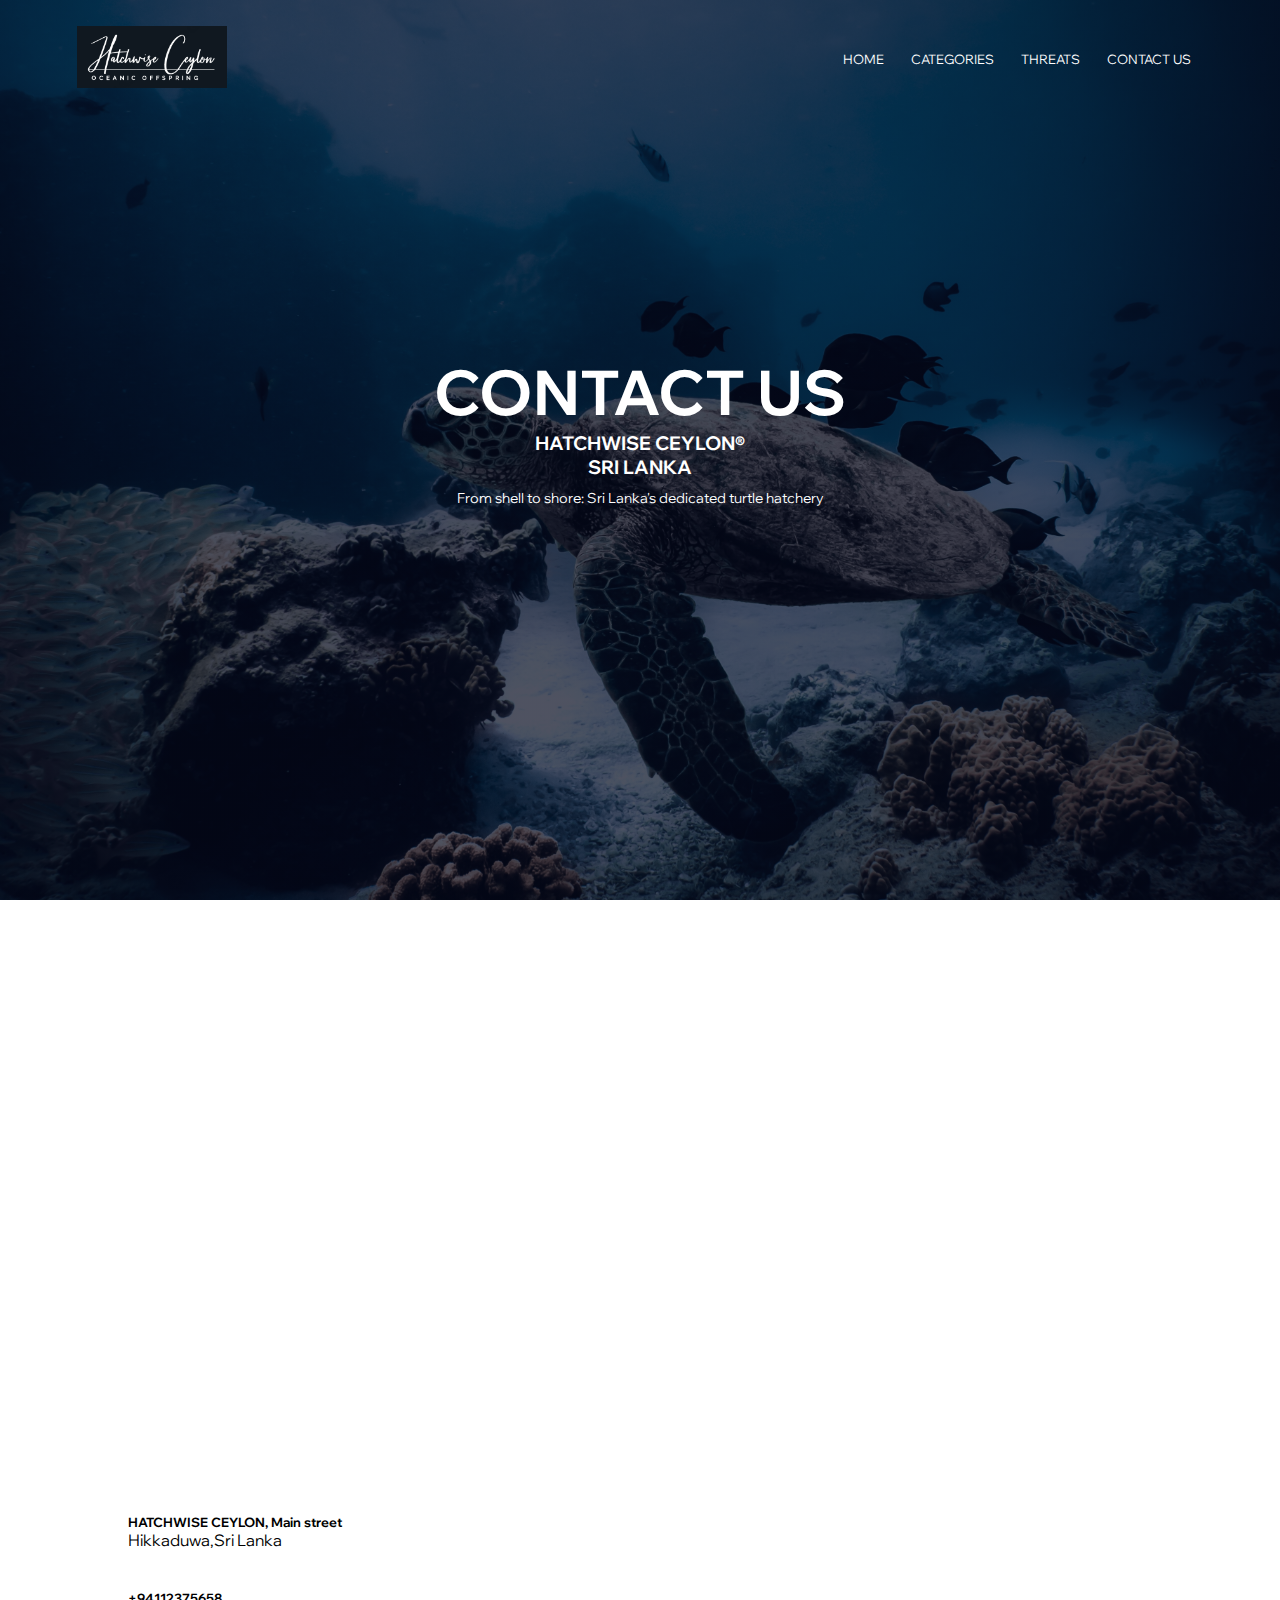
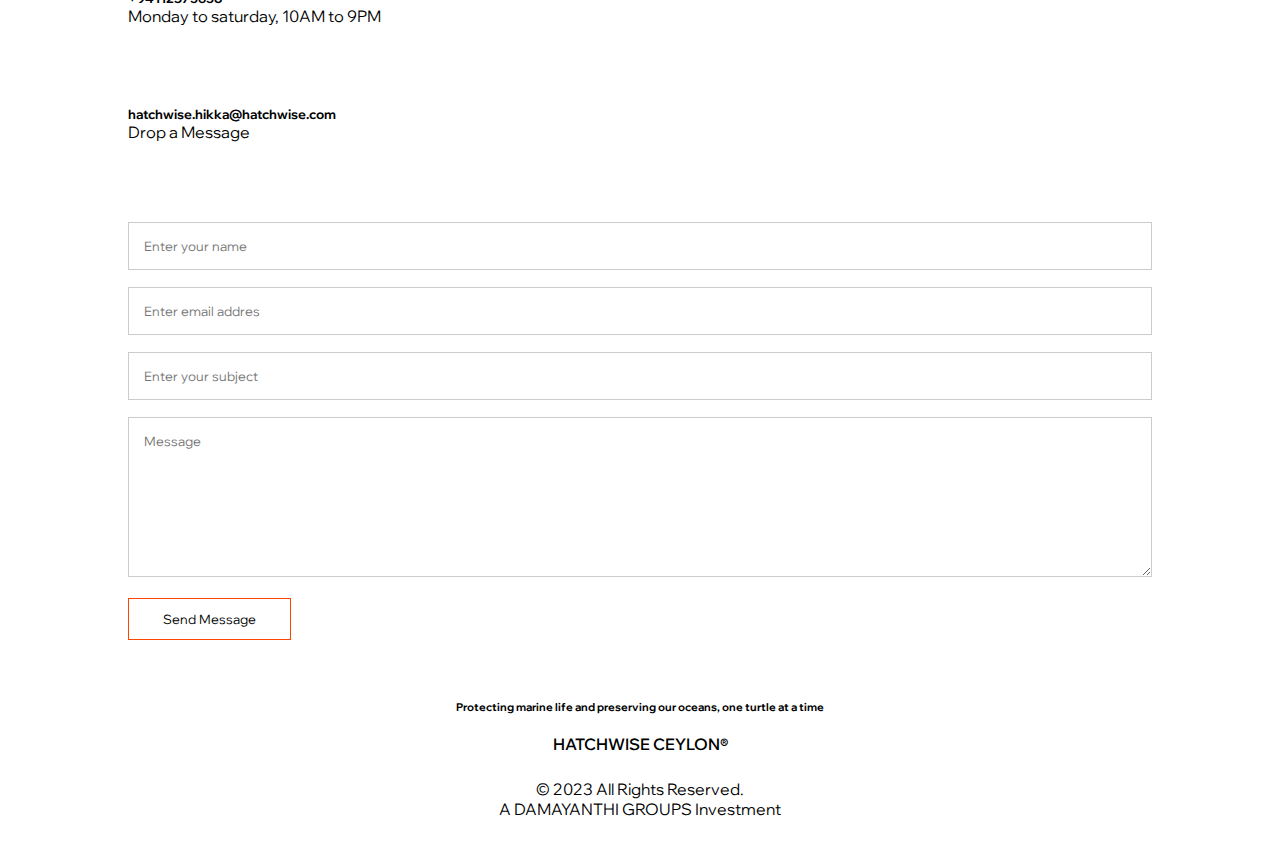
<file: contact.html>
<!DOCTYPE html>
<html lang="en">
<head>
    <meta charset="UTF-8">
    <meta http-equiv="X-UA-Compatible" content="IE=edge">
    <meta name="viewport" content="width=device-width, initial-scale=1.0">
    <title>CONTACT US</title>
    <link rel="stylesheet" href="resources\style\contact.css">
    <link rel="preconnect" href="https://fonts.googleapis.com">
<link rel="preconnect" href="https://fonts.gstatic.com" crossorigin>
<link href="https://fonts.googleapis.com/css2?family=Wix+Madefor+Display:wght@400;600;700;800&display=swap" rel="stylesheet">
</head>
<body>
    
    <section class="header">
        <img class="back-img" src="resources\images\pexels-daniel-torobekov-8710944.jpg" alt="">
        <nav>
            
            <a href="index.html"><img src="resources\images\Screenshot (52).png" alt=""></a>
            <div class="nav-links">
                <i class="fa fa-times" onclick="hideMenu"></i>
                <ul>
                    <li><a href="index.html">HOME</a></li>
                    <li><a href="researchcorner.html">CATEGORIES</a></li>
                    <li><a href="threats.html">THREATS</a></li>
                    <li><a href="contact.html">CONTACT US</a></li>
                </ul>
                <i class="fa fa-bars" aria-hidden="true" onclick="showMenu"></i>
            </div>
        </nav>
        <div class="text-box">
            <h1>CONTACT US</h1>
            <h3>HATCHWISE CEYLON®<br> SRI LANKA</h3>
            <p>From shell to shore: Sri Lanka's dedicated turtle hatchery</p>
            
        </div>
    </section>
    <!---location--->
    <section class="location">
        <iframe src="https://www.google.com/maps/embed?pb=!1m18!1m12!1m3!1d31736.179109064342!2d80.11903165!3d6.12768935!2m3!1f0!2f0!3f0!3m2!1i1024!2i768!4f13.1!3m3!1m2!1s0x3ae177fbcae7226d%3A0x373eeb50aad15308!2sHikkaduwa!5e0!3m2!1sen!2slk!4v1685391765190!5m2!1sen!2slk" width="600" height="450" style="border:0;" allowfullscreen="" loading="lazy" referrerpolicy="no-referrer-when-downgrade"></iframe>
    </section>
    <section class="contact-us">
        <div class="row">
           <div class="contact-col">
                <div>
                    <span>
                    <h5>HATCHWISE CEYLON, Main street</h5>
                    <p>Hikkaduwa,Sri Lanka</p>
                </span>
                </div>
                <div class="contact-col">
                    <div>
                        <span>
                        <h5>+94112375658</h5>
                        <p>Monday to saturday, 10AM to 9PM</p>
                    </span>
                    </div>
                </div>
                <div class="contact-col">
                    <div>
                        <span>
                        <h5>hatchwise.hikka@hatchwise.com</h5>
                        <p>Drop a Message</p>
                    </span>
                    </div>
                </div>
           </div>
           <div class="contact-col">
             
            <form action="">
                <input type="text" placeholder="Enter your name"required>
                <input type="email" placeholder="Enter email addres"required>
                <input type="text" placeholder="Enter your subject"required>
                <textarea  rows="8" placeholder="Message"required></textarea>
                <button type="submit" class="donate-btn">Send Message</button>
            </form>
            
           </div>
        </div>
    </section>

     <!---footer-->
     <section class="footer">
        <h6>Protecting marine life and preserving our oceans, one turtle at a time</h6>
        <h4>HATCHWISE CEYLON®</h4>
        <p>© 2023 All Rights Reserved. <br> A DAMAYANTHI GROUPS Investment</p>
  
      </section>
</body>
</html>
</file>
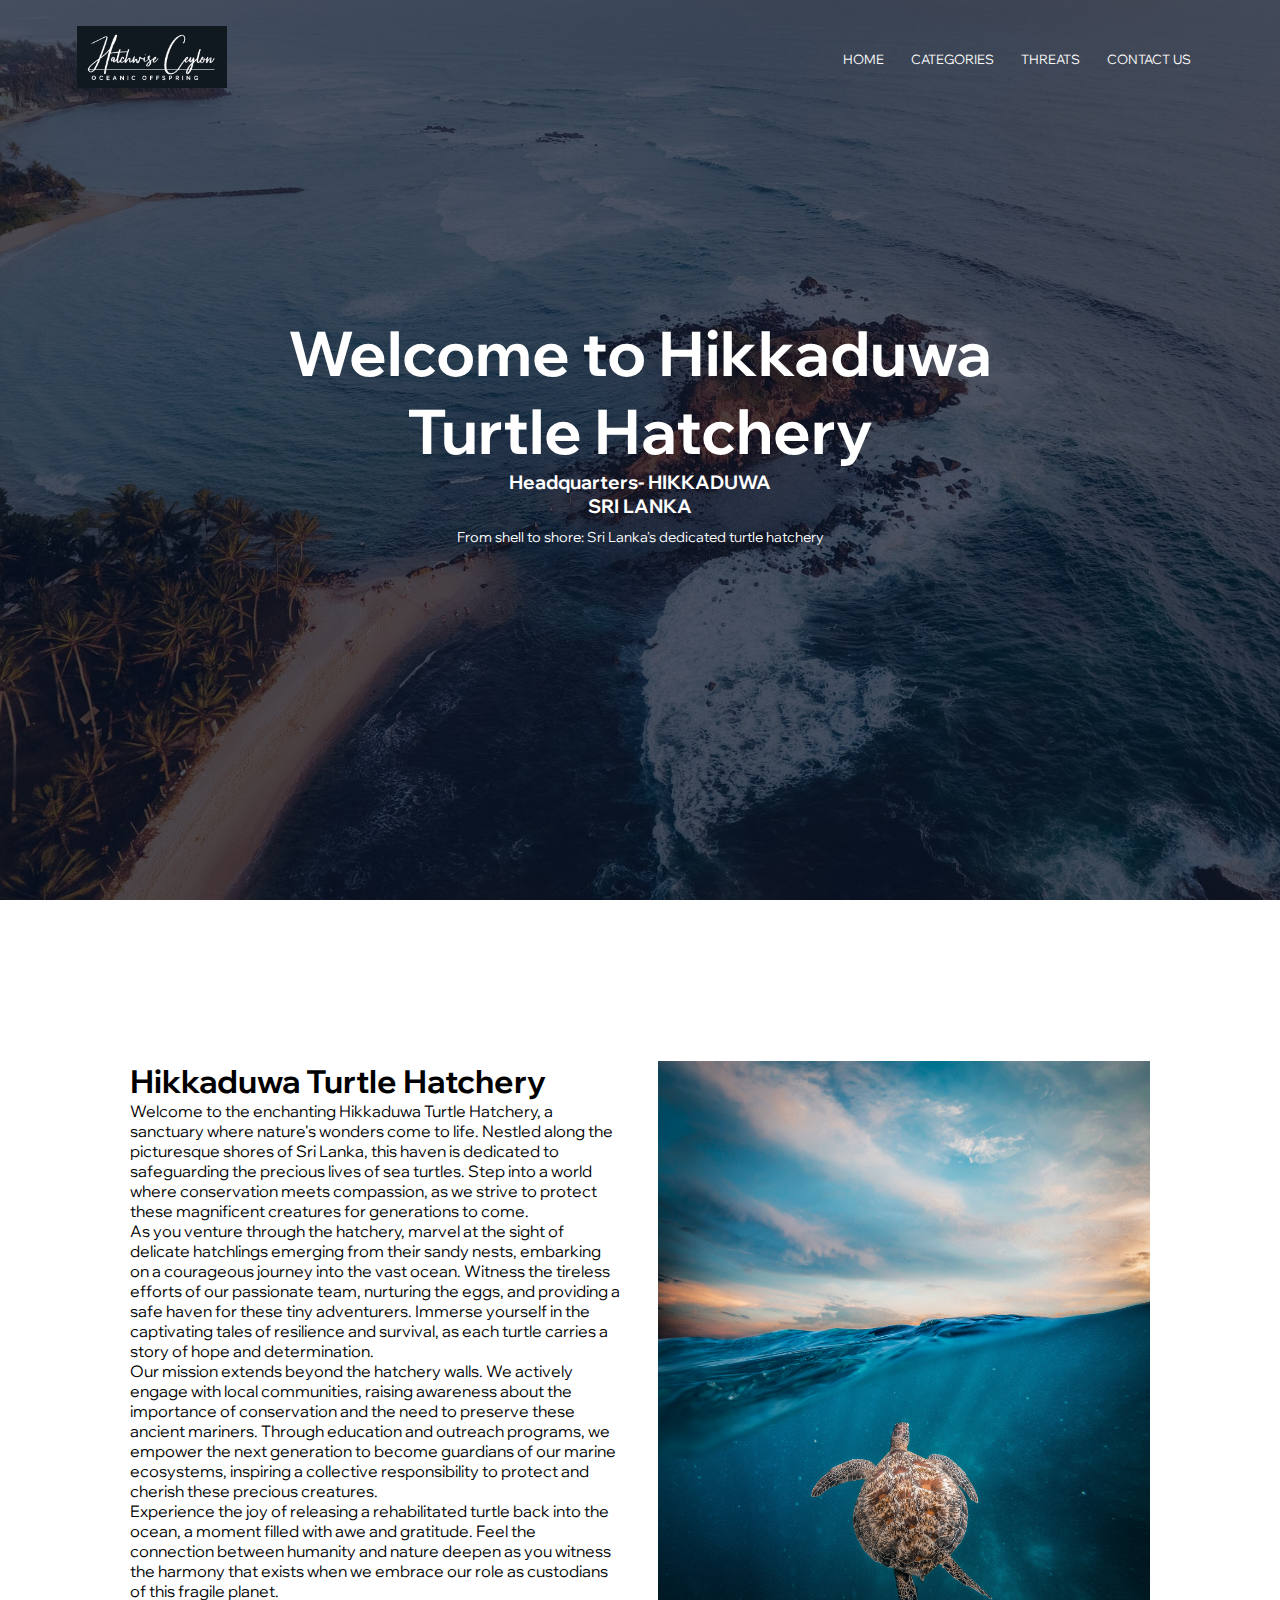
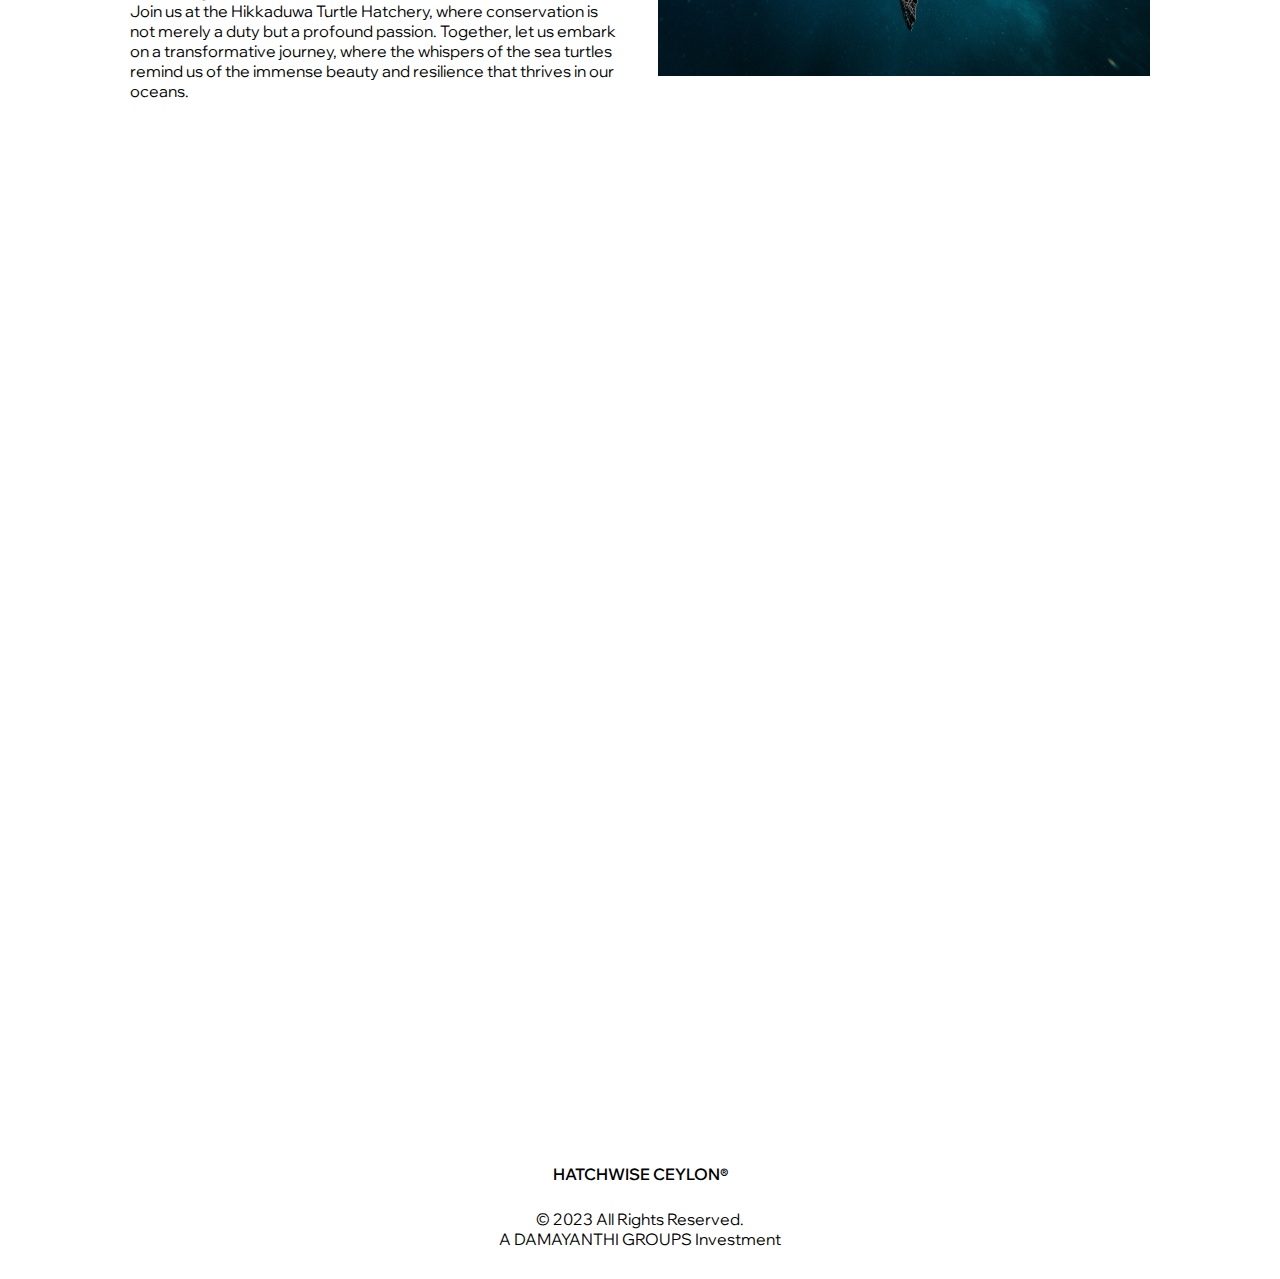
<file: hikkaduwe.html>
<!DOCTYPE html>
<html lang="en">
<head>
    <meta charset="UTF-8">
    <meta http-equiv="X-UA-Compatible" content="IE=edge">
    <meta name="viewport" content="width=device-width, initial-scale=1.0">
    <title>HIKKADUWE  HATCHERY</title>
    <link rel="stylesheet" href="resources\style\hikkaduwe.css">
    <link rel="preconnect" href="https://fonts.googleapis.com">
<link rel="preconnect" href="https://fonts.gstatic.com" crossorigin>
<link href="https://fonts.googleapis.com/css2?family=Wix+Madefor+Display:wght@400;600;700;800&display=swap" rel="stylesheet">
</head>
<body>
    
    <section class="header">
        <img class="back-img" src="resources\images\Things-To-Do-Mirissa-Sri-Lanka-parrot-rock.jpg" alt="">
        <nav>
            
            <a href="index.html"><img src="resources\images\Screenshot (52).png" alt=""></a>
            <div class="nav-links">
                <i class="fa fa-times" onclick="hideMenu"></i>
                <ul>
                    <li><a href="index.html">HOME</a></li>
                    <li><a href="researchcorner.html">CATEGORIES</a></li>
                    <li><a href="threats.html">THREATS</a></li>
                    <li><a href="contact.html">CONTACT US</a></li>
                </ul>
                <i class="fa fa-bars" aria-hidden="true" onclick="showMenu"></i>
            </div>
        </nav>
        <div class="text-box">
            <h1>Welcome to Hikkaduwa <br>
                Turtle Hatchery</h1>
             <h3>Headquarters- HIKKADUWA  <br> SRI LANKA</h3>
            <p>From shell to shore: Sri Lanka's dedicated turtle hatchery</p>
            
        </div>
    </section>

    <section class="category1">
        <div class="row">
            <div class="cate1-col">
              <h1>Hikkaduwa Turtle Hatchery</h1>
              <p>
                Welcome to the enchanting Hikkaduwa Turtle Hatchery, a sanctuary where nature's wonders come to life. Nestled along the picturesque shores of Sri Lanka, this haven is dedicated to safeguarding the precious lives of sea turtles. Step into a world where conservation meets compassion, as we strive to protect these magnificent creatures for generations to come.

<br> As you venture through the hatchery, marvel at the sight of delicate hatchlings emerging from their sandy nests, embarking on a courageous journey into the vast ocean. Witness the tireless efforts of our passionate team, nurturing the eggs, and providing a safe haven for these tiny adventurers. Immerse yourself in the captivating tales of resilience and survival, as each turtle carries a story of hope and determination.

<br> Our mission extends beyond the hatchery walls. We actively engage with local communities, raising awareness about the importance of conservation and the need to preserve these ancient mariners. Through education and outreach programs, we empower the next generation to become guardians of our marine ecosystems, inspiring a collective responsibility to protect and cherish these precious creatures.

<br> Experience the joy of releasing a rehabilitated turtle back into the ocean, a moment filled with awe and gratitude. Feel the connection between humanity and nature deepen as you witness the harmony that exists when we embrace our role as custodians of this fragile planet.

<br> Join us at the Hikkaduwa Turtle Hatchery, where conservation is not merely a duty but a profound passion. Together, let us embark on a transformative journey, where the whispers of the sea turtles remind us of the immense beauty and resilience that thrives in our oceans.







              </p>
              
              
            </div>
            <div class="cate1-col">
                <img src="resources\images\pexels-stijn-dijkstra-7177188.jpg" alt="">
            </div>
        </div>

      </section>
        <!---location--->
    <section class="location">
        <iframe src="https://www.google.com/maps/embed?pb=!1m18!1m12!1m3!1d31736.179109064342!2d80.11903165!3d6.12768935!2m3!1f0!2f0!3f0!3m2!1i1024!2i768!4f13.1!3m3!1m2!1s0x3ae177fbcae7226d%3A0x373eeb50aad15308!2sHikkaduwa!5e0!3m2!1sen!2slk!4v1685391765190!5m2!1sen!2slk" width="600" height="450" style="border:0;" allowfullscreen="" loading="lazy" referrerpolicy="no-referrer-when-downgrade"></iframe>
    </section>

    <section class="embed">
        <center>
        <iframe width="560" height="315" src="https://www.youtube.com/embed/0p29_KQ7-v0" title="YouTube video player" frameborder="0" allow="accelerometer; autoplay; clipboard-write; encrypted-media; gyroscope; picture-in-picture; web-share" allowfullscreen></iframe>
        </center>

    </section>


     <!---footer-->
     <section class="footer">
        <h4>HATCHWISE CEYLON®</h4>
        <p>© 2023 All Rights Reserved. <br> A DAMAYANTHI GROUPS Investment</p>
  
      </section>
</body>
</html>
</file>
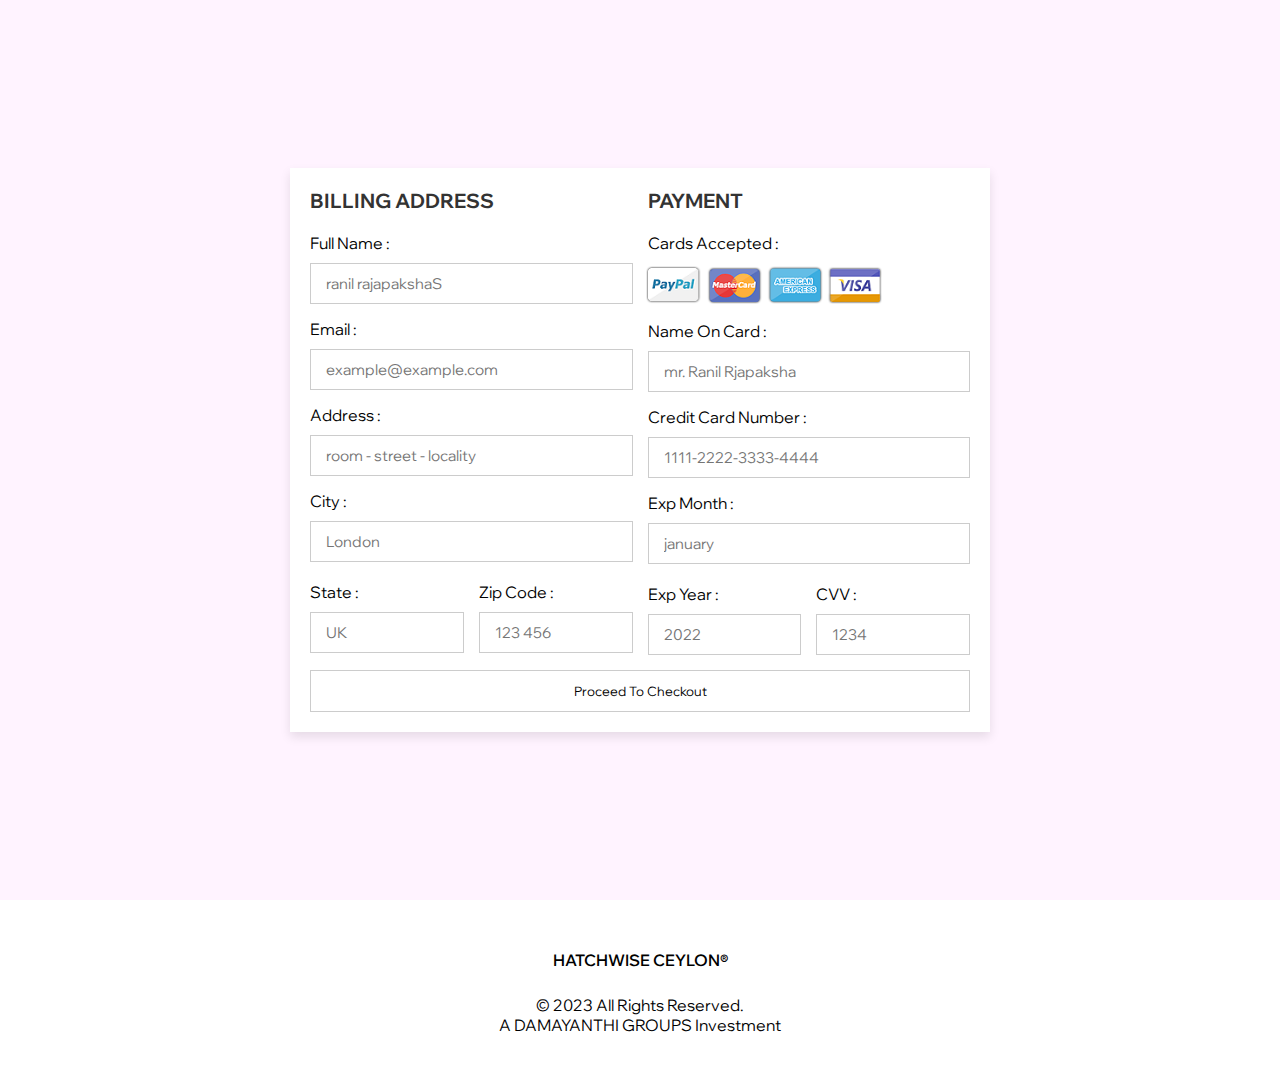
<file: payment.html>
<!DOCTYPE html>
<html lang="en">
<head>
    <meta charset="UTF-8">
    <meta http-equiv="X-UA-Compatible" content="IE=edge">
    <meta name="viewport" content="width=device-width, initial-scale=1.0">
    <title>PAY NOW</title>
    <link rel="stylesheet" href="resources\style\payment.css">
    <link rel="preconnect" href="https://fonts.googleapis.com">
<link rel="preconnect" href="https://fonts.gstatic.com" crossorigin>
<link href="https://fonts.googleapis.com/css2?family=Wix+Madefor+Display:wght@400;600;700;800&display=swap" rel="stylesheet">
</head>
<body>


    <!---- container---->
    <div class="container">

        <form action="">
    
            <div class="row">
    
                <div class="col">
    
                    <h3 class="title">billing address</h3>
    
                    <div class="inputBox">
                        <span>full name :</span>
                        <input type="text" placeholder="ranil rajapakshaS">
                    </div>
                    <div class="inputBox">
                        <span>email :</span>
                        <input type="email" placeholder="example@example.com">
                    </div>
                    <div class="inputBox">
                        <span>address :</span>
                        <input type="text" placeholder="room - street - locality">
                    </div>
                    <div class="inputBox">
                        <span>city :</span>
                        <input type="text" placeholder="London">
                    </div>
    
                    <div class="flex">
                        <div class="inputBox">
                            <span>state :</span>
                            <input type="text" placeholder="UK">
                        </div>
                        <div class="inputBox">
                            <span>zip code :</span>
                            <input type="text" placeholder="123 456">
                        </div>
                    </div>
    
                </div>
    
                <div class="col">
    
                    <h3 class="title">payment</h3>
    
                    <div class="inputBox">
                        <span>cards accepted :</span>
                        <img src="resources\images\card_img.png" alt="">
                    </div>
                    <div class="inputBox">
                        <span>name on card :</span>
                        <input type="text" placeholder="mr. Ranil Rjapaksha">
                    </div>
                    <div class="inputBox">
                        <span>credit card number :</span>
                        <input type="number" placeholder="1111-2222-3333-4444">
                    </div>
                    <div class="inputBox">
                        <span>exp month :</span>
                        <input type="text" placeholder="january">
                    </div>
    
                    <div class="flex">
                        <div class="inputBox">
                            <span>exp year :</span>
                            <input type="number" placeholder="2022">
                        </div>
                        <div class="inputBox">
                            <span>CVV :</span>
                            <input type="text" placeholder="1234">
                        </div>
                    </div>
    
                </div>
        
            </div>
    
            <input type="submit" value="proceed to checkout" class="submit-btn">
    
        </form>
    
    </div>    

     <!---footer-->
     <section class="footer">
        <h4>HATCHWISE CEYLON®</h4>
        <p>© 2023 All Rights Reserved. <br> A DAMAYANTHI GROUPS Investment</p>
  
      </section>
</body>
</html>
</file>
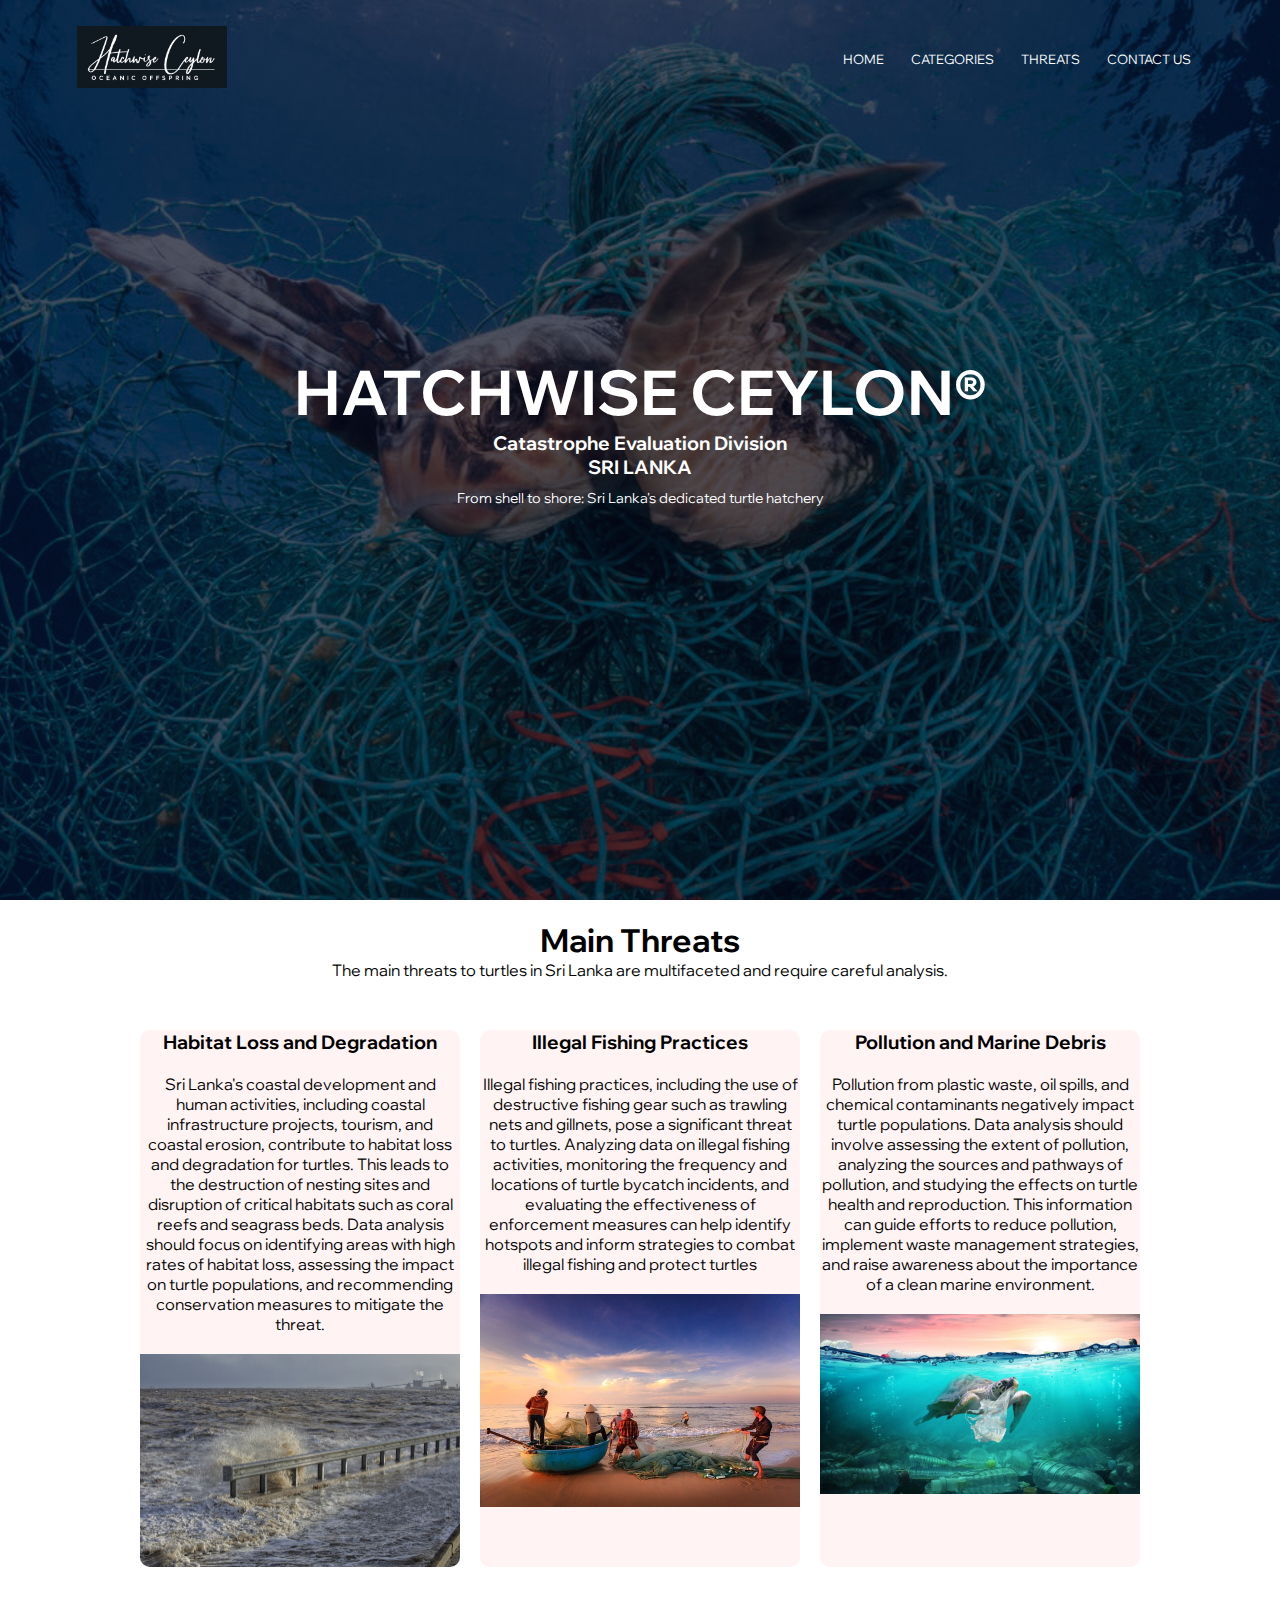
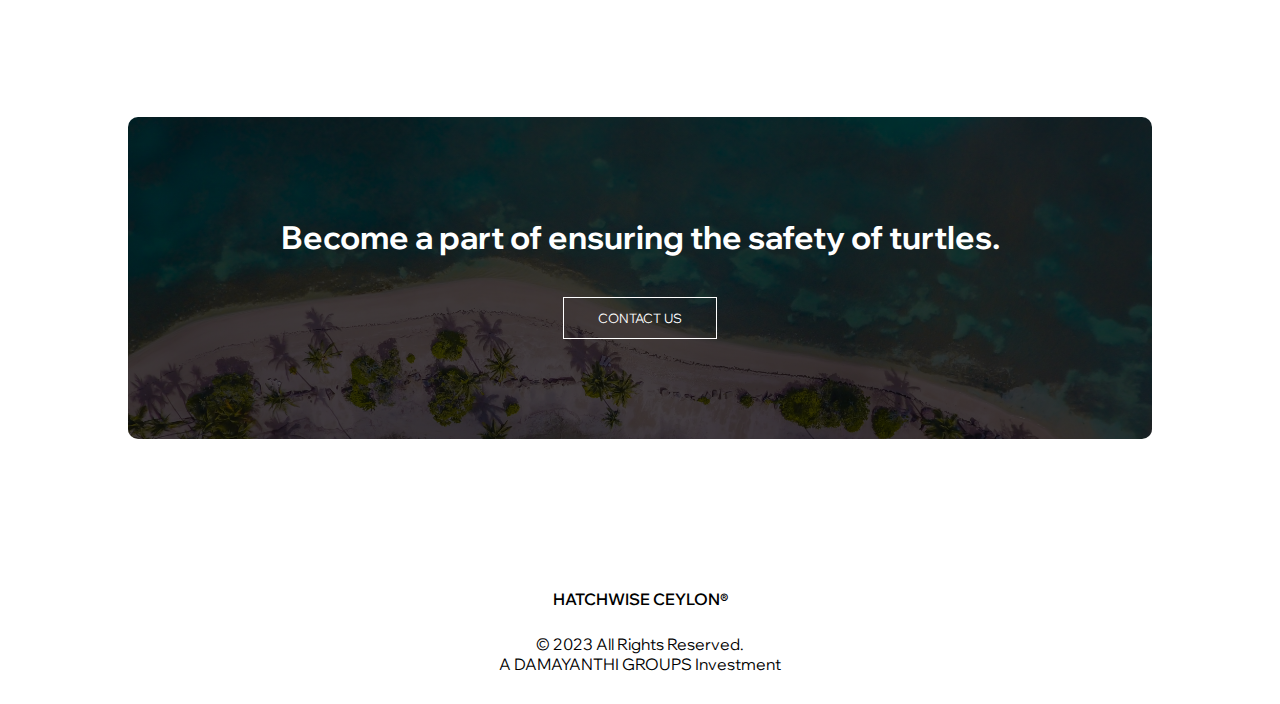
<file: threats.html>
<!DOCTYPE html>
<html lang="en">
<head>
    <meta charset="UTF-8">
    <meta http-equiv="X-UA-Compatible" content="IE=edge">
    <meta name="viewport" content="width=device-width, initial-scale=1.0">
    <title>INQUIRY DEVITION</title>
    <link rel="stylesheet" href="resources\style\threats.css">
    <link rel="preconnect" href="https://fonts.googleapis.com">
<link rel="preconnect" href="https://fonts.gstatic.com" crossorigin>
<link href="https://fonts.googleapis.com/css2?family=Wix+Madefor+Display:wght@400;600;700;800&display=swap" rel="stylesheet">
</head>
<body>
    
    <section class="header">
        <img class="back-img" src="resources\images\93yoma3bfr_Loggerhead_Turtle_Caught_in_Net_WW2122572.jpg" alt="">
        <nav>
            
            <a href="index.html"><img src="resources\images\Screenshot (52).png" alt=""></a>
            <div class="nav-links">
                <i class="fa fa-times" onclick="hideMenu"></i>
                <ul>
                    <li><a href="index.html">HOME</a></li>
                    <li><a href="researchcorner.html">CATEGORIES</a></li>
                    <li><a href="threats.html">THREATS</a></li>
                    <li><a href="contact.html">CONTACT US</a></li>
                </ul>
                <i class="fa fa-bars" aria-hidden="true" onclick="showMenu"></i>
            </div>
        </nav>
        <div class="text-box">
            <h1>HATCHWISE CEYLON®</h1>
            <h3>Catastrophe Evaluation Division <br> SRI LANKA</h3>
            <p>From shell to shore: Sri Lanka's dedicated turtle hatchery</p>
            
        </div>
    </section>

    <section class="exploremore">
        <h1>Main Threats</h1>
        <p>The main threats to turtles in Sri Lanka are multifaceted and require careful analysis.</p>
        <div class="row">
            <div class="exploremore-col">
                <div class="layer">
                    <h3>Habitat Loss and Degradation</h3>
                    <br>
                    <p>
                        Sri Lanka's coastal development and human activities, including coastal infrastructure projects, tourism, and coastal erosion, contribute to habitat loss and degradation for turtles. This leads to the destruction of nesting sites and disruption of critical habitats such as coral reefs and seagrass beds. Data analysis should focus on identifying areas with high rates of habitat loss, assessing the impact on turtle populations, and recommending conservation measures to mitigate the threat.
                    </p>
                    <br> <img src="resources\images\AdobeStock_194239479-1-scaled.jpeg" alt="">
                </div>
            </div>
            <div class="exploremore-col">
                
                <div class="layer">
                   <h3 >Illegal Fishing Practices</h3> <br>
                   <p>
                    Illegal fishing practices, including the use of destructive fishing gear such as trawling nets and gillnets, pose a significant threat to turtles. Analyzing data on illegal fishing activities, monitoring the frequency and locations of turtle bycatch incidents, and evaluating the effectiveness of enforcement measures can help identify hotspots and inform strategies to combat illegal fishing and protect turtles
                   </p>
                   <br>
                   <img src="resources\images\fishermen-fishing-sea-asia-vietnam.jpg" alt="">
                </div>
            </div>
            <div class="exploremore-col">
                
                <div class="layer">
                    <h3>Pollution and Marine Debris</h3> <br>
                    <p>
                        Pollution from plastic waste, oil spills, and chemical contaminants negatively impact turtle populations. Data analysis should involve assessing the extent of pollution, analyzing the sources and pathways of pollution, and studying the effects on turtle health and reproduction. This information can guide efforts to reduce pollution, implement waste management strategies, and raise awareness about the importance of a clean marine environment.
                    </p>
                    <br> <img src="resources\images\5122039f153b6544ac73728ad314e074d9860437.jpg" alt="">
                </div>
            </div>
            
        </div>
    </section>
     
    <!---contact to action-->
    <section class="cta">
        
        <h1>
            Become a part of ensuring the safety of turtles.
        </h1>
        <a href="contact.html" class="cta-btn">CONTACT US</a>
    </section>

     <!---footer-->
     <section class="footer">
        <h4>HATCHWISE CEYLON®</h4>
        <p>© 2023 All Rights Reserved. <br> A DAMAYANTHI GROUPS Investment</p>
  
      </section>
</body>
</html>
</file>
